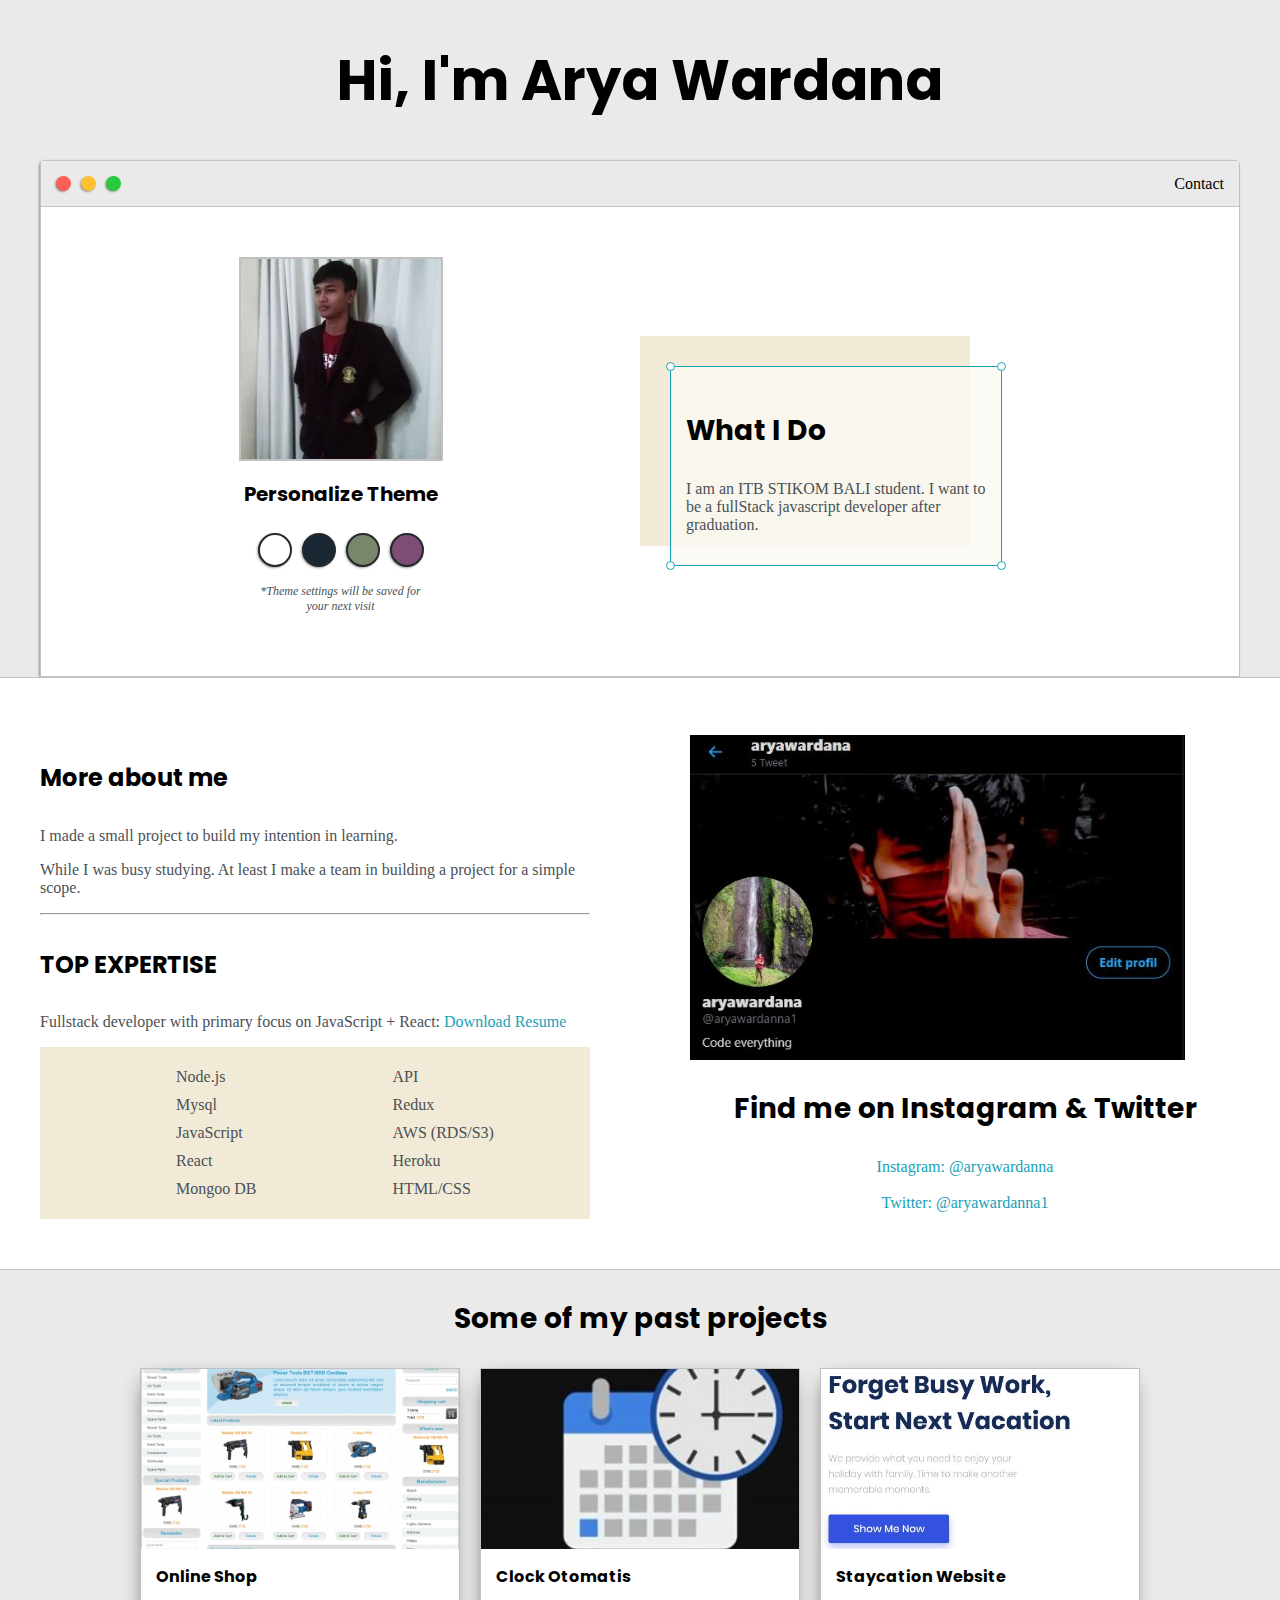
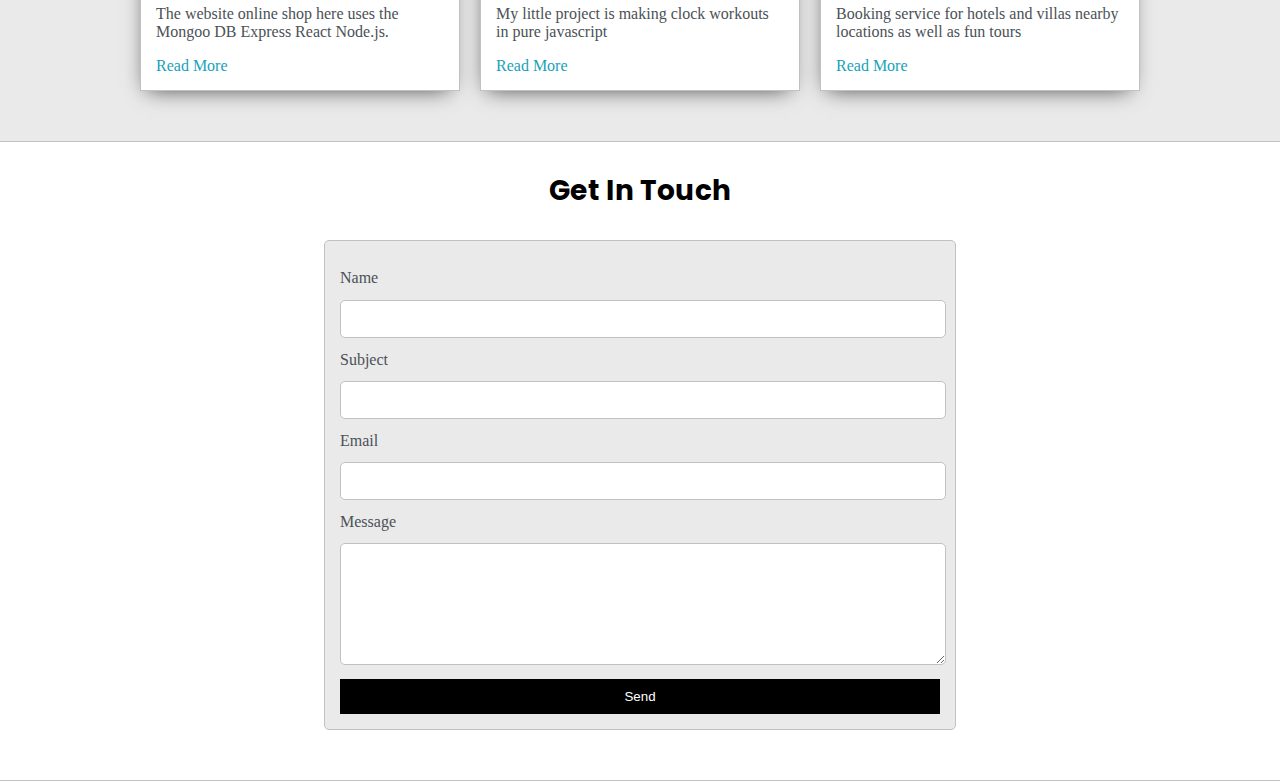
<file: index.html>
<!DOCTYPE html>
<html lang="en">
  <head>
    <meta charset="UTF-8" />
    <meta
      name="viewport"
      content="width=device-width, initial-scale=1.0,  minimum-scale=1"
    />

    <link
      href="https://fonts.googleapis.com/css2?family=Poppins&display=swap"
      rel="stylesheet"
    />
    <title>Arya Wardana</title>
    <link rel="stylesheet" href="default.css" />
    <link id="theme-style" rel="stylesheet" href="" />
  </head>
  <body>
    <section class="s1">
      <div class="main-container">
        <div class="greeting-wrapper">
          <h1>Hi, I'm Arya Wardana</h1>
        </div>

        <div class="intro-wrapper">
          <div class="nav-wrapper">
            <div class="dots-wrapper">
              <div id="dot-1" class="browser-dots"></div>
              <div id="dot-2" class="browser-dots"></div>
              <div id="dot-3" class="browser-dots"></div>
            </div>

            <ul id="navigation">
              <li><a href="#">Contact</a></li>
            </ul>
          </div>

          <div class="left-column">
            <img id="profile_pic" src="images/arya.jpg" alt="Arya" />
            <h5 style="text-align: center; line-height: 0;">
              Personalize Theme
            </h5>

            <div id="theme-options-wrapper">
              <div data-mode="light" id="light-mode" class="theme-dot"></div>
              <div data-mode="blue" id="blue-mode" class="theme-dot"></div>
              <div data-mode="green" id="green-mode" class="theme-dot"></div>
              <div data-mode="purple" id="purple-mode" class="theme-dot"></div>
            </div>

            <p id="settings-note">
              *Theme settings will be saved for<br />your next visit
            </p>
          </div>

          <div class="right-column">
            <div id="preview-shadow">
              <div id="preview">
                <div id="corner-tl" class="corner"></div>
                <div id="corner-tr" class="corner"></div>
                <h3>What I Do</h3>
                <p>
                  I am an ITB STIKOM BALI student. I want to be a fullStack
                  javascript developer after graduation.
                </p>
                <div id="corner-br" class="corner"></div>
                <div id="corner-bl" class="corner"></div>
              </div>
            </div>
          </div>
        </div>
      </div>
    </section>

    <section class="s2">
      <div class="main-container">
        <div class="about-wrapper">
          <div class="about-me">
            <h4>More about me</h4>
            <p>
              I made a small project to build my intention in learning.
            </p>

            <p>
              While I was busy studying. At least I make a team in building a
              project for a simple scope.
            </p>

            <hr />

            <h4>TOP EXPERTISE</h4>

            <p>
              Fullstack developer with primary focus on JavaScript + React:
              <a target="_blank" href="#">Download Resume</a>
            </p>

            <div id="skills">
              <ul>
                <li>Node.js</li>
                <li>Mysql</li>
                <li>JavaScript</li>
                <li>React</li>
                <li>Mongoo DB</li>
              </ul>
              <ul>
                <li>API</li>
                <li>Redux</li>
                <li>AWS (RDS/S3)</li>
                <li>Heroku</li>
                <li>HTML/CSS</li>
              </ul>
            </div>
          </div>

          <div class="social-links">
            <img id="social_img" src="images/twiter-arya.jpg" alt="arya" />
            <h3>Find me on Instagram & Twitter</h3>

            <a target="_blank" href="https://www.instagram.com/aryawardanna/"
              >Instagram: @aryawardanna</a
            >
            <br />
            <a target="_blank" href="https://twitter.com/aryawardanna1"
              >Twitter: @aryawardanna1</a
            >
          </div>
        </div>
      </div>
    </section>

    <section class="s1">
      <div class="main-container">
        <h3 style="text-align: center;">Some of my past projects</h3>
        <div class="post-wrapper">
          <div>
            <div class="post">
              <img class="thumbnail" src="images/ecom.jpg" alt="ecom" />
              <div class="post-preview">
                <h6 class="post-title">Online Shop</h6>
                <p class="post-intro">
                  The website online shop here uses the Mongoo DB Express React
                  Node.js.
                </p>
                <a href="post.html">Read More</a>
              </div>
            </div>
          </div>
          <div>
            <div class="post">
              <img class="thumbnail" src="images/clock.jpg" alt="clock" />
              <div class="post-preview">
                <h6 class="post-title">Clock Otomatis</h6>
                <p class="post-intro">
                  My little project is making clock workouts in pure javascript
                </p>
                <a href="post.html">Read More</a>
              </div>
            </div>
          </div>

          <div>
            <div class="post">
              <img
                class="thumbnail"
                src="images/staycation.jpg"
                alt="staycation"
              />
              <div class="post-preview">
                <h6 class="post-title">Staycation Website</h6>
                <p class="post-intro">
                  Booking service for hotels and villas nearby locations as well
                  as fun tours
                </p>
                <a href="post.html">Read More</a>
              </div>
            </div>
          </div>
        </div>
      </div>
    </section>

    <section class="s2">
      <div class="main-container">
        <h3 style="text-align: center;">Get In Touch</h3>
        <form id="contact-form" action="#">
          <label for="">Name</label>
          <input type="text" name="name" class="input-field" />
          <label for="">Subject</label>
          <input type="text" name="subject" class="input-field" />
          <label for="">Email</label>
          <input type="text" name="email" class="input-field" />
          <label for="">Message</label>
          <textarea type="text" name="message" class="input-field"></textarea>

          <input type="submit" value="Send" id="submit-btn" />
        </form>
      </div>
    </section>
    <script src="script.js"></script>
  </body>
</html>
</file>
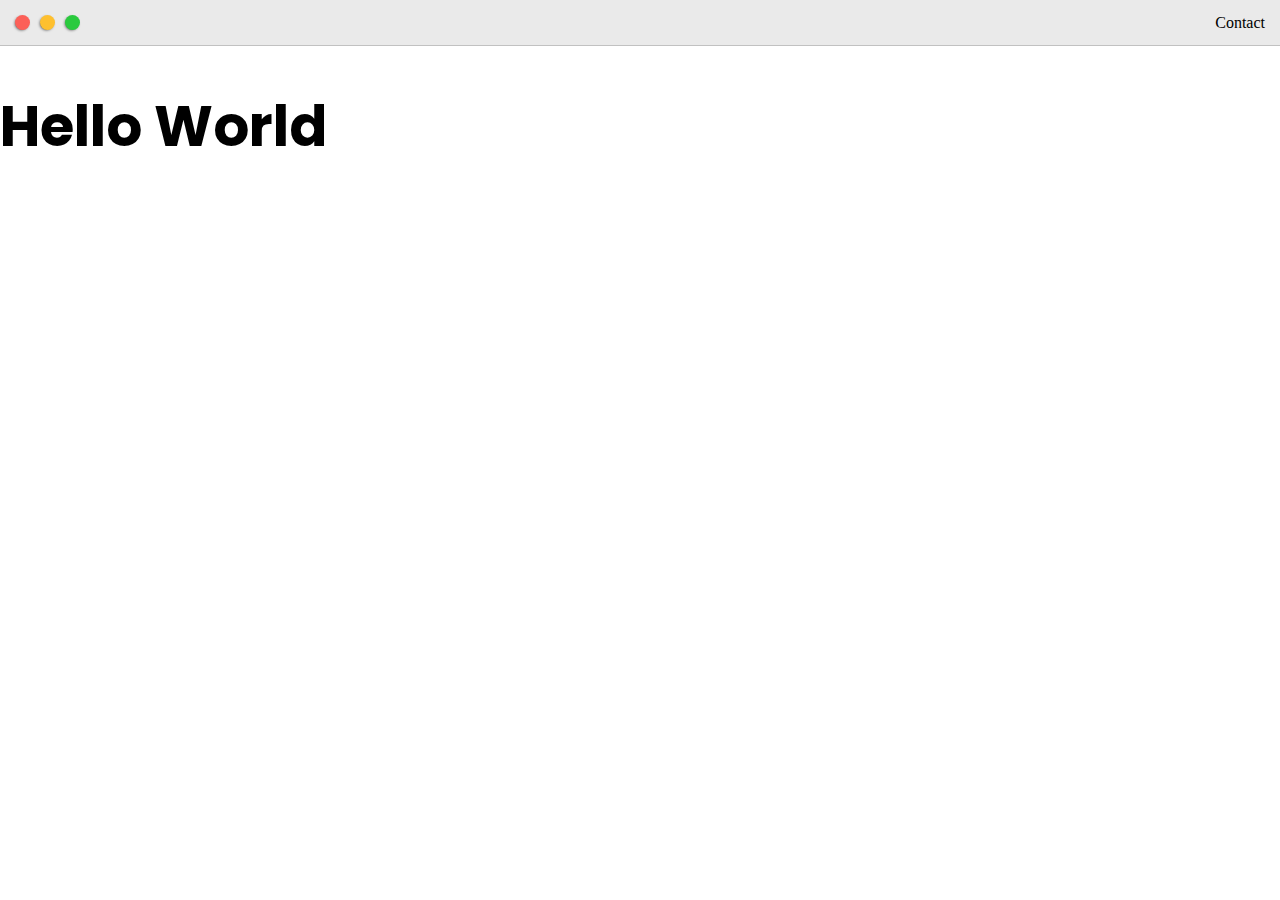
<file: post.html>
<!DOCTYPE html>
<html lang="en">
  <head>
    <meta charset="UTF-8" />
    <meta name="viewport" content="width=device-width, initial-scale=1.0" />
    <link
      href="https://fonts.googleapis.com/css2?family=Poppins&display=swap"
      rel="stylesheet"
    />

    <link rel="stylesheet" href="default.css" />
    <title>Post Name</title>
  </head>
  <body>
    <div class="nav-wrapper">
        <div class="dots-wrapper">
          <div id="dot-1" class="browser-dots"></div>
          <div id="dot-2" class="browser-dots"></div>
          <div id="dot-3" class="browser-dots"></div>
        </div>

        <ul id="navigation">
          <li><a href="#">Contact</a></li>
        </ul>
      </div>
      <di class="main-container">

      </div>
    <h1>Hello World</h1>
  </body>
</html>
</file>
<file: default.css>
:root {
  --mainColor: #eaeaea;
  --secondaryColor: #fff;

  --borderColor: #c1c1c1;

  --mainText: black;
  --secondaryText: #4b5156;

  --themeDotBorder: #24292e;

  --previewBg: rgb(251, 249, 243, 0.8);
  --previewShadow: #f0ead6;

  --btnColor: black;
}

html,
body {
  padding: 0;
  margin: 0;
}

body * {
  transition: 0.3s;
}

h1,
h2,
h3,
h4,
h5,
h6,
strong {
  color: var(--mainText);
  font-family: "Poppins", sans-serif;
}

p,
li,
span,
label,
input,
textarea {
  color: var(--secondaryText);
}
a {
  text-decoration: none;
  color: #17a2b8;
}

ul {
  list-style: none;
}

h1 {
  font-size: 56px;
}
h2 {
  font-size: 36px;
}
h3 {
  font-size: 28px;
}
h4 {
  font-size: 24px;
}
h5 {
  font-size: 20px;
}
h6 {
  font-size: 16px;
}

.s1 {
  background-color: var(--mainColor);
  border-bottom: 1px solid var(--borderColor);
  overflow: auto;
}

.s2 {
  background-color: var(--secondaryColor);
  border-bottom: 1px solid var(--borderColor);
  overflow: auto;
}

.main-container {
  width: 1200px;
  margin: 0 auto;
}

.greeting-wrapper {
  display: grid;
  text-align: center;
  align-content: center;
  min-height: 10em;
}

.intro-wrapper {
  background-color: var(--secondaryColor);
  border: 1px solid var(--borderColor);
  border-radius: 5px 5px 0px 0px;

  -webkit-box-shadow: -1px 1px 3px -1px rgba(0, 0, 0, 0.75);
  -moz-box-shadow: -1px 1px 3px -1px rgba(0, 0, 0, 0.75);
  box-shadow: -1px 1px 3px -1px rgba(0, 0, 0, 0.75);

  display: grid;
  grid-template-columns: 1fr 1fr;
  grid-template-areas:
    "nav-wrapper nav-wrapper"
    "left-column right-column";
}

.nav-wrapper {
  grid-area: nav-wrapper;
  border-bottom: 1px solid var(--borderColor);
  display: flex;
  justify-content: space-between;
  align-items: center;
  background-color: var(--mainColor);
}

#navigation a {
  color: var(--mainText);
}

#navigation {
  margin: 0;
  padding: 10px;
}

#navigation li {
  display: inline-block;
  margin-right: 5px;
  margin-left: 5px;
}

.dots-wrapper {
  display: flex;
  padding: 10px;
}

#dot-1 {
  background-color: #fc6058;
}
#dot-2 {
  background-color: #fec02f;
}
#dot-3 {
  background-color: #2aca3e;
}

.browser-dots {
  background-color: black;
  height: 15px;
  width: 15px;
  border-radius: 50%;
  margin: 5px;

  -webkit-box-shadow: -1px 1px 3px -1px rgba(0, 0, 0, 0.75);
  -moz-box-shadow: -1px 1px 3px -1px rgba(0, 0, 0, 0.75);
  box-shadow: -1px 1px 3px -1px rgba(0, 0, 0, 0.75);
}
.left-column {
  grid-area: left-column;
  padding-top: 50px;
  padding-bottom: 50px;
}

#profile_pic {
  display: block;
  margin: 0 auto;
  height: 200px;
  width: 200px;
  object-fit: cover;
  border: 2px solid var(--borderColor);
}

#theme-options-wrapper {
  display: flex;
  justify-content: center;
}

.theme-dot {
  height: 30px;
  width: 30px;
  background-color: #fff;
  border-radius: 50%;
  margin: 5px;
  border: 2px solid var(--themeDotBorder);

  -webkit-box-shadow: -1px 1px 3px -1px rgba(0, 0, 0, 0.75);
  -moz-box-shadow: -1px 1px 3px -1px rgba(0, 0, 0, 0.75);
  box-shadow: -1px 1px 3px -1px rgba(0, 0, 0, 0.75);

  cursor: pointer;
}

.theme-dot:hover {
  border-width: 5px;
}

#ligth-mode {
  background-color: #fff;
}

#blue-mode {
  background-color: #192734;
}

#green-mode {
  background-color: #78866b;
}

#purple-mode {
  background-color: #7e4c74;
}

#settings-note {
  text-align: center;
  font-style: italic;
  font-size: 12px;
}
.right-column {
  grid-area: right-column;
  display: grid;
  align-content: center;
  padding-top: 50px;
  padding-bottom: 50px;
}

#preview {
  width: 300px;
  border: 1.5px solid #17a2b8;
  background-color: var(--previewBg);
  padding: 15px;
  position: relative;
}

#preview-shadow {
  background-color: var(--previewShadow);
  width: 300px;
  height: 180px;
  padding-left: 30px;
  padding-top: 30px;
}

.corner {
  width: 7px;
  height: 7px;
  border-radius: 50%;
  border: 1.5px solid #17a2b8;
  background-color: #fff;
  position: absolute;
}

#corner-tl {
  top: -5px;
  left: -5px;
}
#corner-tr {
  top: -5px;
  right: -5px;
}
#corner-br {
  bottom: -5px;
  right: -5px;
}
#corner-bl {
  bottom: -5px;
  left: -5px;
}

.about-wrapper {
  display: grid;
  grid-template-columns: repeat(auto-fit, minmax(320px, 1fr));
  padding-bottom: 50px;
  padding-top: 50px;
  gap: 100px;
}

#skills {
  display: flex;
  justify-content: space-evenly;
  background-color: var(--previewShadow);
}

#skills ul li {
  padding-top: 5px;
  padding-bottom: 5px;
}

.social-links {
  display: grid;
  align-content: center;
  text-align: center;
}

#social_img {
  width: 90%;
}

.post-wrapper {
  display: grid;
  grid-template-columns: repeat(auto-fit, 320px);
  gap: 20px;
  justify-content: center;
  padding-bottom: 50px;
}

.post {
  border: 1px solid var(--borderColor);

  -webkit-box-shadow: -2px 7 21px -9px rgba(0, 0, 0, 0.75);
  -moz-box-shadow: -2px 7px 21px -9px rgba(0, 0, 0, 0.75);
  box-shadow: -2px 7px 21px -9px rgba(0, 0, 0, 0.75);
}
.thumbnail {
  width: 100%;
  height: 180px;
  display: block;
  object-fit: cover;
}

.post-preview {
  background-color: #fff;
  padding: 15px;
}

.post-title {
  color: black;
  margin: 0;
}

.post-intro {
  color: #4b5156;
  font-size: 16px;
}

#contact-form {
  display: block;
  max-width: 600px;
  margin: 0 auto;
  border: 1px solid var(--borderColor);
  padding: 15px;
  border-radius: 5px;
  background-color: var(--mainColor);
  margin-bottom: 50px;
}

#contact-form label {
  line-height: 2.7em;
}

#contact-form textarea {
  min-height: 100px;
  font-size: 14px;
}

.input-field {
  width: 100%;
  padding-top: 10px;
  padding-bottom: 10px;
  background-color: var(--secondaryColor);
  border-radius: 5px;
  border: 1px solid var(--borderColor);
  font-size: 14px;
}

#submit-btn {
  width: 100%;
  margin-top: 10px;
  padding-top: 10px;
  padding-bottom: 10px;
  color: #fff;
  background-color: var(--btnColor);
  border: none;
}

@media screen and (max-width: 1200px) {
  .main-container {
    width: 95%;
  }
  #social_img {
    width: 100%;
  }
}
@media screen and (max-width: 800px) {
  .intro-wrapper {
    grid-template-columns: 1fr;
    grid-template-areas:
      "nav-wrapper"
      "left-column"
      "right-column";
  }
  .right-column {
    justify-content: center;
  }

  #social_img {
    width: 100%;
  }
}
</file>
